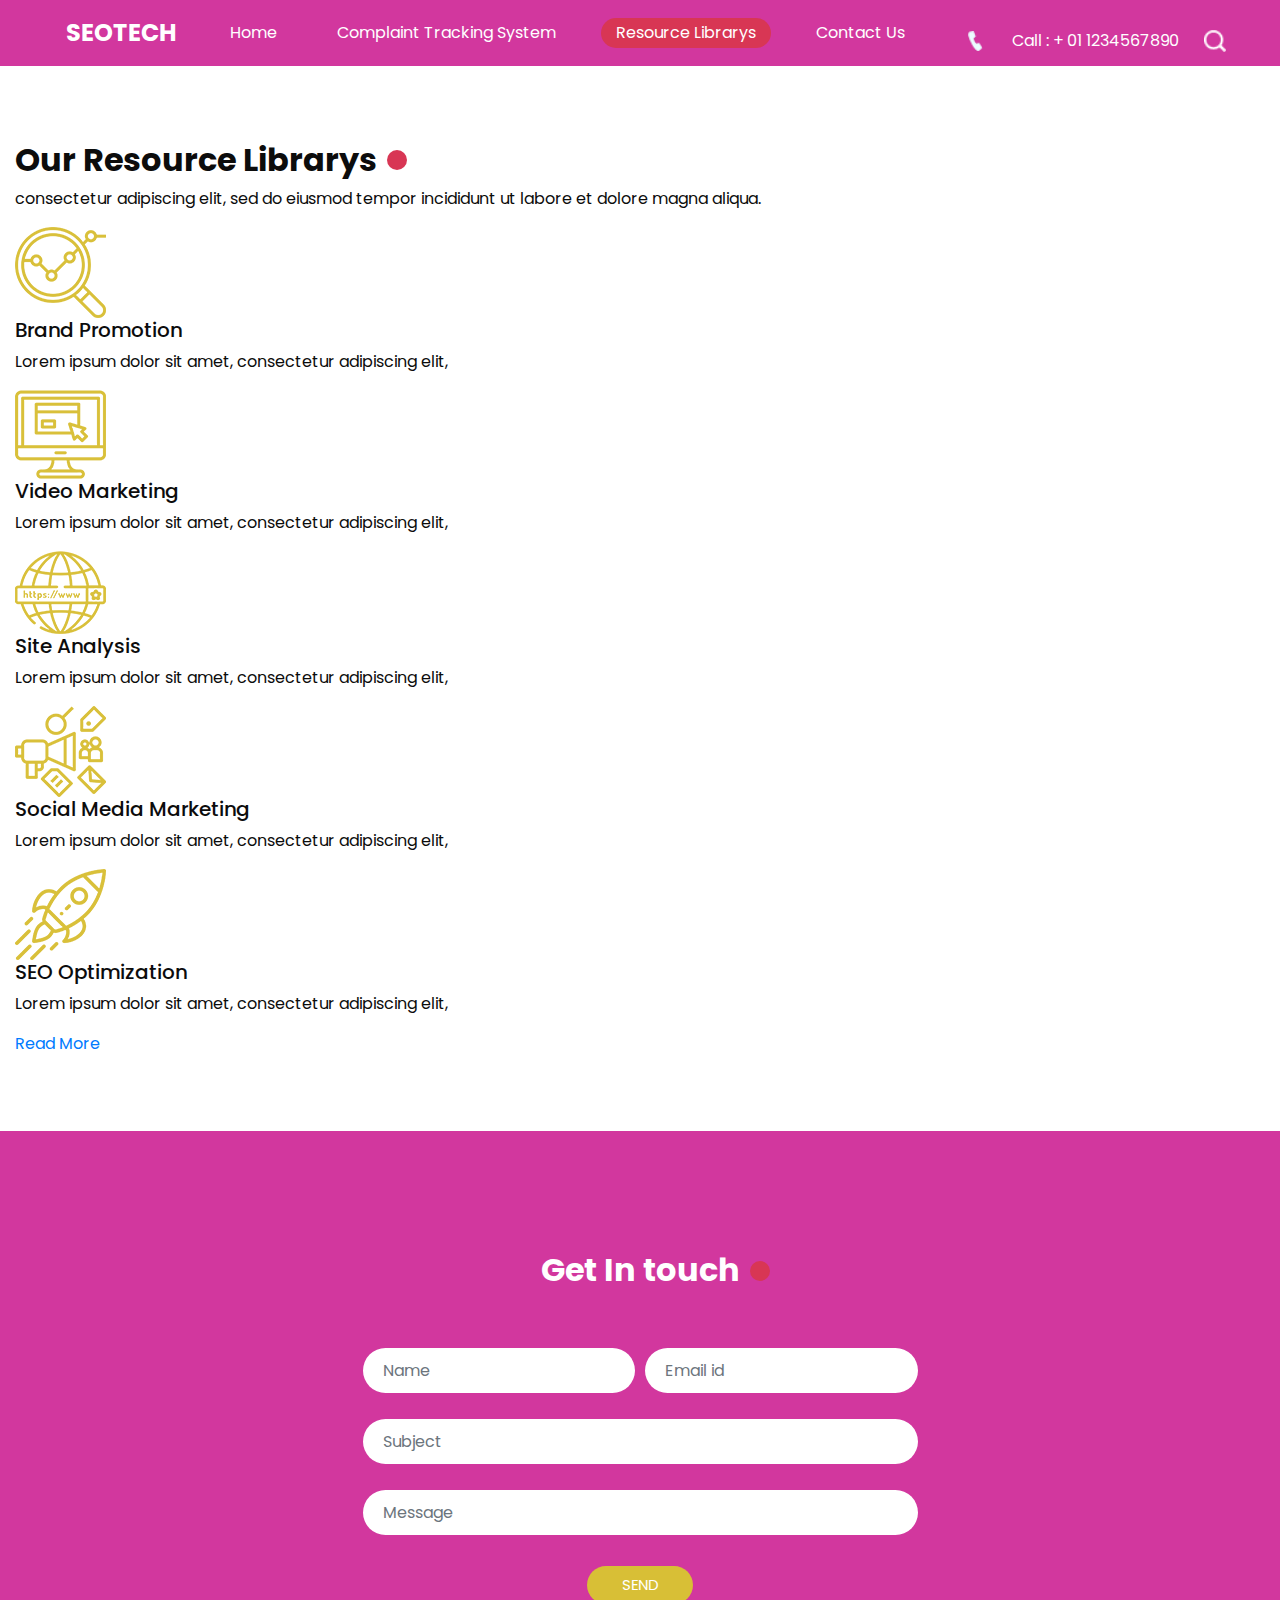
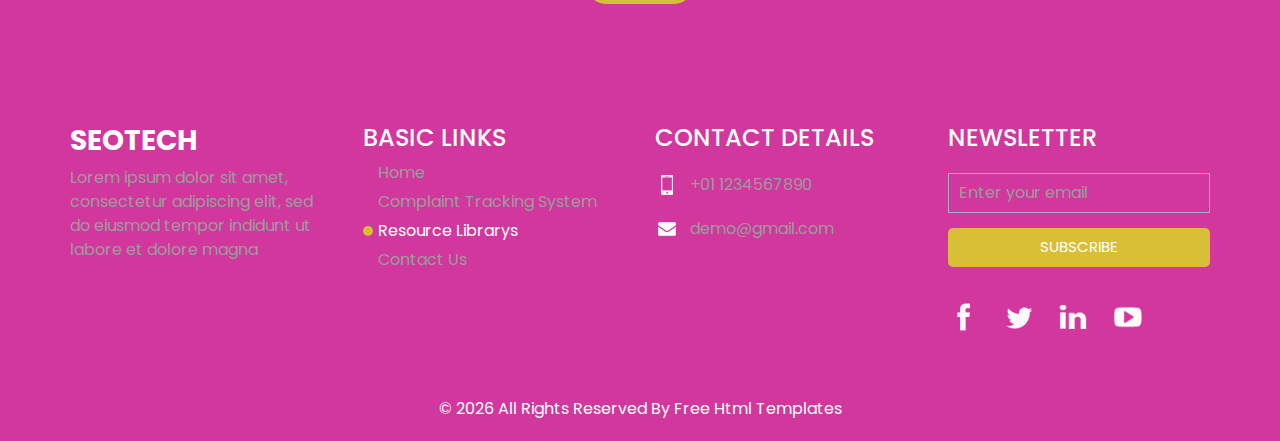
<file: sakha/service.html>
<!DOCTYPE html>
<html>

<head>
  <!-- Basic -->
  <meta charset="utf-8" />
  <meta http-equiv="X-UA-Compatible" content="IE=edge" />
  <!-- Mobile Metas -->
  <meta name="viewport" content="width=device-width, initial-scale=1, shrink-to-fit=no" />
  <!-- Site Metas -->
  <meta name="keywords" content="" />
  <meta name="description" content="" />
  <meta name="author" content="" />

  <title>Seotech</title>

  <!-- slider stylesheet -->
  <link rel="stylesheet" type="text/css" href="https://cdnjs.cloudflare.com/ajax/libs/OwlCarousel2/2.1.3/assets/owl.carousel.min.css" />

  <!-- bootstrap core css -->
  <link rel="stylesheet" type="text/css" href="css/bootstrap.css" />

  <!-- fonts style -->
  <link href="https://fonts.googleapis.com/css?family=Poppins:400,600,700&display=swap" rel="stylesheet">
  <!-- Custom styles for this template -->
  <link href="css/style.css" rel="stylesheet" />
  <!-- responsive style -->
  <link href="css/responsive.css" rel="stylesheet" />
</head>

<body class="sub_page">

  <div class="hero_area">
    <!-- header section strats -->
    <header class="header_section">
      <div class="container-fluid">
        <nav class="navbar navbar-expand-lg custom_nav-container ">
          <a class="navbar-brand" href="index.html">
            <span>
              Seotech
            </span>
          </a>
          </a>
          <button class="navbar-toggler" type="button" data-toggle="collapse" data-target="#navbarSupportedContent" aria-controls="navbarSupportedContent" aria-expanded="false" aria-label="Toggle navigation">
            <span class="s-1"> </span>
            <span class="s-2"> </span>
            <span class="s-3"> </span>
          </button>

          <div class="collapse navbar-collapse" id="navbarSupportedContent">
            <div class="d-flex mx-auto flex-column flex-lg-row align-items-center">
              <ul class="navbar-nav  ">
                <li class="nav-item ">
                  <a class="nav-link" href="index.html">Home <span class="sr-only">(current)</span></a>
                </li>
                <li class="nav-item">
                  <a class="nav-link" href="Complaint Tracking System.html"> Complaint Tracking System</a>
                </li>
                <li class="nav-item active">
                  <a class="nav-link" href="Resource Library.html"> Resource Librarys </a>
                </li>
                <li class="nav-item">
                  <a class="nav-link" href="#emergency SOS">Contact Us</a>
                </li>
              </ul>
            </div>
            <div class="quote_btn-container ">
              <a href="">
                <img src="images/call.png" alt="">
                <span>
                  Call : + 01 1234567890
                </span>
              </a>
              <form class="form-inline">
                <button class="btn  my-2 my-sm-0 nav_search-btn" type="submit"></button>
              </form>
            </div>
          </div>
        </nav>
      </div>
    </header>
    <!-- end header section -->
  </div>

  <!-- Resource Library section -->
  <section class="Resource Library_section layout_padding">
    <div class="container-fluid">
      <div class="heading_container">
        <h2>
          Our Resource Librarys
        </h2>
        <p>
          consectetur adipiscing elit, sed do eiusmod tempor incididunt ut labore et dolore magna aliqua.
        </p>
      </div>

      <div class="Resource Library_container">
        <div class="box">
          <div class="img-box">
            <img src="images/s-1.png" alt="">
          </div>
          <div class="detail-box">
            <h5>
              Brand Promotion
            </h5>
            <p>
              Lorem ipsum dolor sit amet, consectetur adipiscing elit,
            </p>
          </div>
        </div>
        <div class="box">
          <div class="img-box">
            <img src="images/s-2.png" alt="">
          </div>
          <div class="detail-box">
            <h5>
              Video Marketing

            </h5>
            <p>
              Lorem ipsum dolor sit amet, consectetur adipiscing elit,
            </p>
          </div>
        </div>
        <div class="box">
          <div class="img-box">
            <img src="images/s-3.png" alt="">
          </div>
          <div class="detail-box">
            <h5>
              Site Analysis
            </h5>
            <p>
              Lorem ipsum dolor sit amet, consectetur adipiscing elit,
            </p>
          </div>
        </div>
        <div class="box">
          <div class="img-box">
            <img src="images/s-4.png" alt="">
          </div>
          <div class="detail-box">
            <h5>
              Social Media Marketing
            </h5>
            <p>
              Lorem ipsum dolor sit amet, consectetur adipiscing elit,
            </p>
          </div>
        </div>
        <div class="box">
          <div class="img-box">
            <img src="images/s-5.png" alt="">
          </div>
          <div class="detail-box">
            <h5>
              SEO Optimization
            </h5>
            <p>
              Lorem ipsum dolor sit amet, consectetur adipiscing elit,
            </p>
          </div>
        </div>
      </div>
      <div class="btn-box">
        <a href="">
          Read More
        </a>
      </div>
    </div>
  </section>
  <!-- end Resource Library section -->

  <div class="footer_bg">

    <!-- contact section -->
    <section class="contact_section layout_padding" id="emergency SOS">
      <div class="container">
        <div class="heading_container">
          <h2>
            Get In touch
          </h2>
        </div>
      </div>
      <div class="container">
        <div class="row">
          <div class="col-lg-6 col-md-8 mx-auto">
            <form>
              <div class="form-row">
                <div class="form-group col-md-6">
                  <input type="text" class="form-control" id="inputName4" placeholder="Name ">
                </div>
                <div class="form-group col-md-6">
                  <input type="email" class="form-control" id="inputEmail4" placeholder="Email id">
                </div>

              </div>
              <div class="form-row">
                <div class="form-group col">
                  <input type="text" class="form-control" id="inputSubject4" placeholder="Subject">
                </div>
              </div>
              <div class="form-group">
                <input type="text" class="form-control" id="inputMessage" placeholder="Message">
              </div>
              <div class="d-flex justify-content-center">
                <button type="submit" class="">Send</button>
              </div>
            </form>
          </div>
        </div>
      </div>
    </section>


    <!-- end contact section -->



    <!-- info section -->
    <section class="info_section layout_padding2">
      <div class="container">
        <div class="row">
          <div class="col-md-3">
            <div class="info_logo">
              <h3>
                Seotech
              </h3>
              <p>
                Lorem ipsum dolor sit amet, consectetur adipiscing elit, sed do eiusmod tempor indidunt ut labore et
                dolore magna
              </p>
            </div>
          </div>
          <div class="col-md-3">
            <div class="info_links">
              <h4>
                BASIC LINKS
              </h4>
              <ul class="  ">
                <li class=" ">
                  <a class="" href="index.html">Home <span class="sr-only">(current)</span></a>
                </li>
                <li class="">
                  <a class="" href="Complaint Tracking System.html"> Complaint Tracking System</a>
                </li>
                <li class="active">
                  <a class="" href="Resource Library.html"> Resource Librarys </a>
                </li>
                <li class="">
                  <a class="" href="#emergency SOS">Contact Us</a>
                </li>
              </ul>
            </div>
          </div>
          <div class="col-md-3">
            <div class="info_contact">
              <h4>
                CONTACT DETAILS
              </h4>
              <a href="">
                <div class="img-box">
                  <img src="images/telephone-white.png" width="12px" alt="">
                </div>
                <p>
                  +01 1234567890
                </p>
              </a>
              <a href="">
                <div class="img-box">
                  <img src="images/envelope-white.png" width="18px" alt="">
                </div>
                <p>
                  demo@gmail.com
                </p>
              </a>
            </div>
          </div>
          <div class="col-md-3">
            <div class="info_form ">
              <h4>
                NEWSLETTER
              </h4>
              <form action="">
                <input type="email" placeholder="Enter your email">
                <button>
                  Subscribe
                </button>
              </form>
              <div class="social_box">
                <a href="">
                  <img src="images/info-fb.png" alt="">
                </a>
                <a href="">
                  <img src="images/info-twitter.png" alt="">
                </a>
                <a href="">
                  <img src="images/info-linkedin.png" alt="">
                </a>
                <a href="">
                  <img src="images/info-youtube.png" alt="">
                </a>
              </div>
            </div>
          </div>
        </div>
      </div>
    </section>

    <!-- end info_section -->


    <!-- footer section -->
    <section class="container-fluid footer_section">
      <div class="container">
        <p>
          &copy; <span id="displayYear"></span> All Rights Reserved By
          <a href="https://html.design/">Free Html Templates</a>
        </p>
      </div>
    </section>
    <!-- footer section -->

  </div>

  <script type="text/javascript" src="js/jquery-3.4.1.min.js"></script>
  <script type="text/javascript" src="js/bootstrap.js"></script>
  <script type="text/javascript" src="js/custom.js"></script>


</body>

</html>
</file>
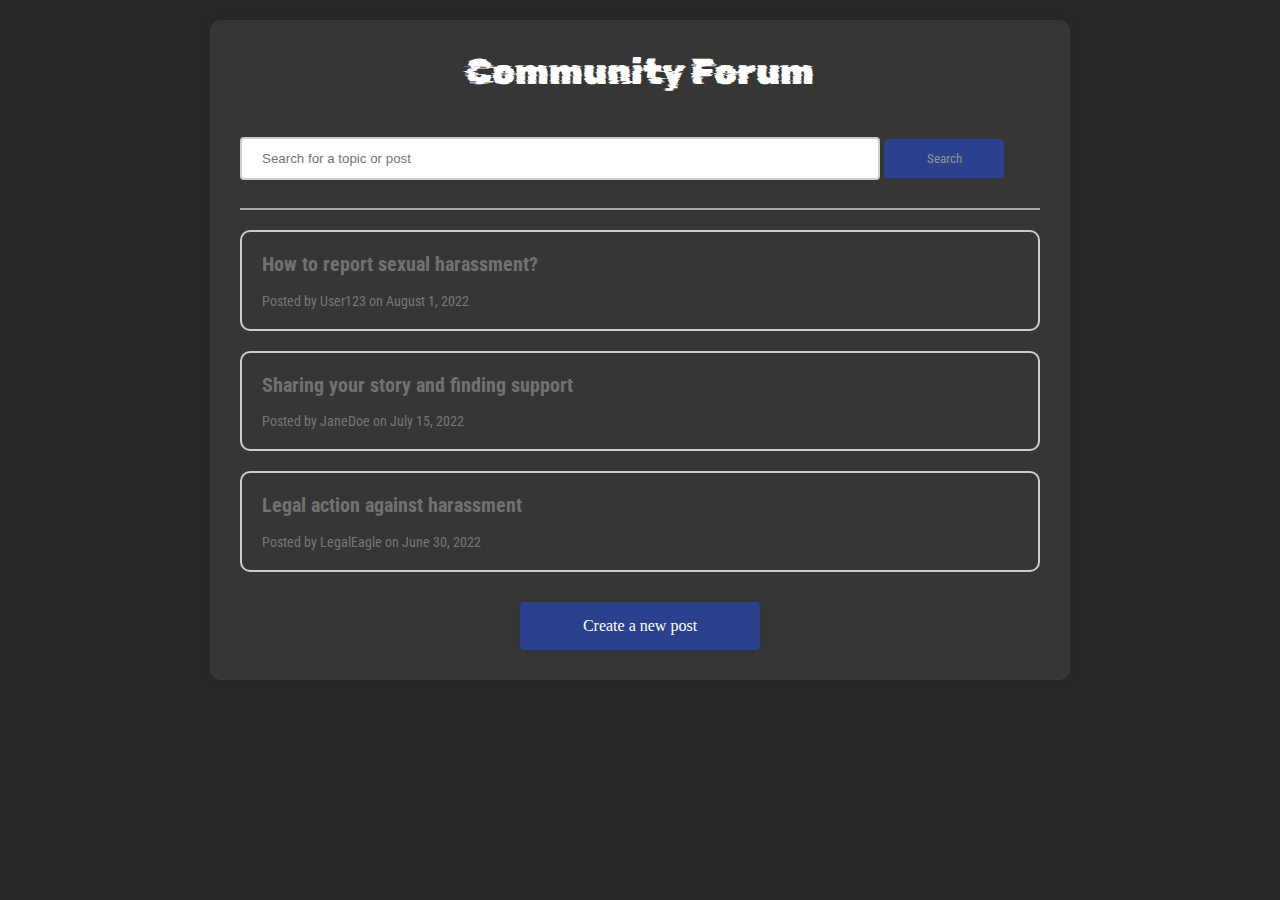
<file: sakhi/community.html>
<!DOCTYPE html>
<html lang="en">
<head>
    <meta charset="UTF-8">
    <meta http-equiv="X-UA-Compatible" content="IE=edge">
    <meta name="viewport" content="width=device-width, initial-scale=1.0">
    <title>Document</title>
    <link rel="stylesheet" href="community.css">
    <link rel="preconnect" href="https://fonts.gstatic.com" crossorigin>
    <link href="https://fonts.googleapis.com/css2?family=Rubik+Glitch&display=swap" rel="stylesheet">
    <link rel="preconnect" href="https://fonts.googleapis.com">
    <link rel="preconnect" href="https://fonts.gstatic.com" crossorigin>
    <link href="https://fonts.googleapis.com/css2?family=Roboto+Condensed&family=Rubik+Glitch&display=swap" rel="stylesheet">

    
</head>
<body style="background-color: #282828;">
    <div class="forum-container">
        <p class="forum-title" style="font-family: Rubik Glitch;">Community Forum</p>
        <div class="forum-search">
          <input type="text" placeholder="Search for a topic or post">
          <button type="submit" style="font-family: Roboto Condensed;">Search</button>
        </div>
        <div class="forum-topics">
          <div class="topic">
            <h2 class="topic-title " style="font-family: Roboto Condensed;">How to report sexual harassment?</h2>
            <p class="topic-info" style="font-family: Roboto Condensed;">Posted by User123 on August 1, 2022</p>
          </div>
          <div class="topic">
            <h2 class="topic-title" style="font-family: Roboto Condensed;">Sharing your story and finding support</h2>
            <p class="topic-info" style="font-family: Roboto Condensed;">Posted by JaneDoe on July 15, 2022</p>
          </div>
          <div class="topic">
            <h2 class="topic-title" style="font-family: Roboto Condensed;">Legal action against harassment</h2>
            <p class="topic-info" style="font-family: Roboto Condensed;">Posted by LegalEagle on June 30, 2022</p>
          </div>
        </div>
        <a href="#" class="forum-btn" >Create a new post</a>
      </div>
      
    
</body>
</html>
</file>
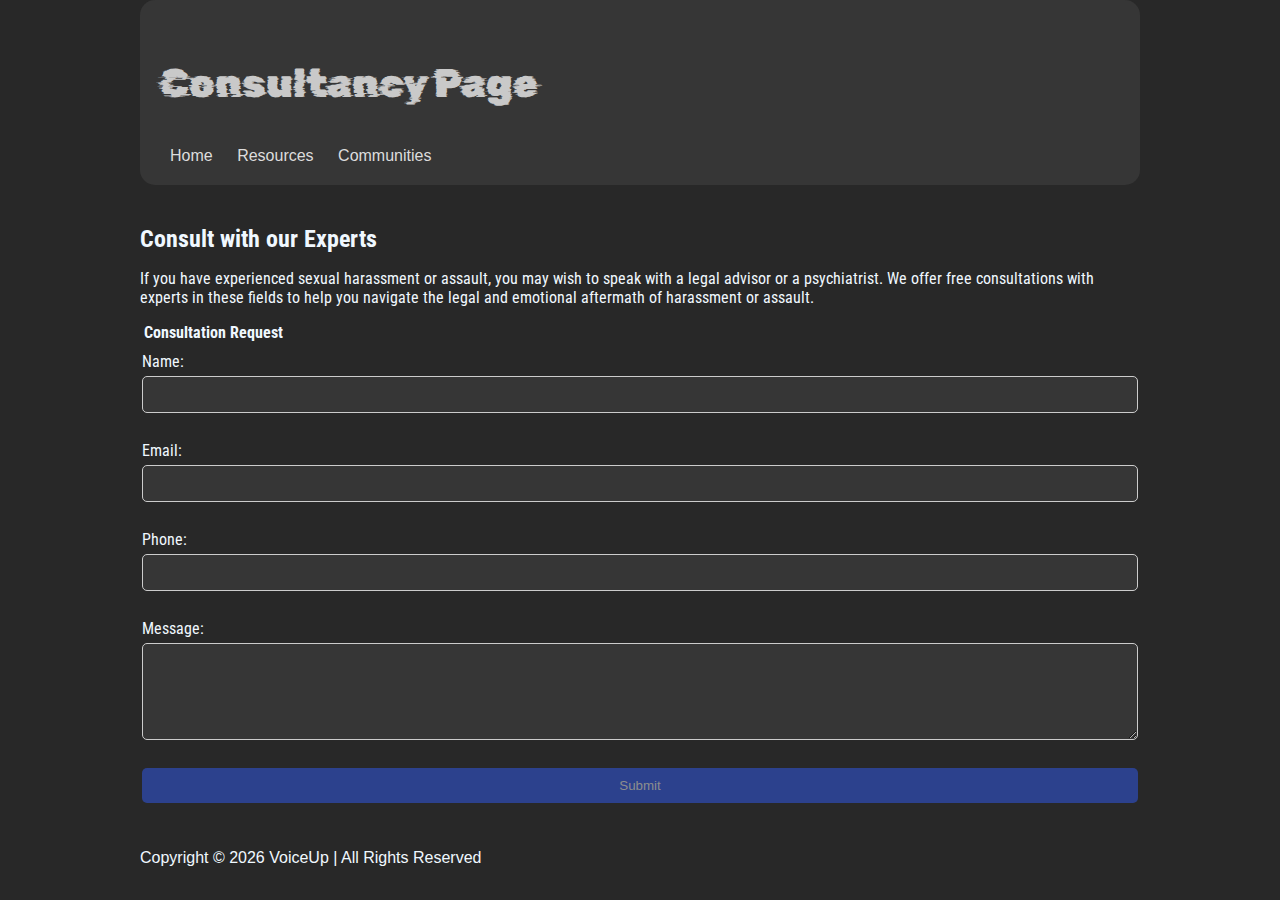
<file: sakhi/consultancy.html>
<!DOCTYPE html>
<html>
<head>
	<title>Consultancy Page</title>
	<link rel="stylesheet" href="consultancy.css">
    <script src="const.js"></script>
	<link rel="preconnect" href="https://fonts.gstatic.com" crossorigin>
    <link href="https://fonts.googleapis.com/css2?family=Rubik+Glitch&display=swap" rel="stylesheet">
    <link rel="preconnect" href="https://fonts.googleapis.com">
    <link rel="preconnect" href="https://fonts.gstatic.com" crossorigin>
    <link href="https://fonts.googleapis.com/css2?family=Roboto+Condensed&family=Rubik+Glitch&display=swap" rel="stylesheet">

    
</head>
<body style="background-color: #282828;">
	<div class="container">
		<header>
			<p  style="font-family: Rubik Glitch;font-size: 40px;">Consultancy Page</p>
			<nav>
				<ul>
					<li><a href="main.html">Home</a></li>
					<li><a href="resourse.html">Resources</a></li>
					<li><a href="community.html">Communities</a></li>
					<!-- <li><a href="contact.html">Contact Us</a></li> -->
				</ul>
			</nav>
		</header>
		
		<main>
			<h2 style="color: aliceblue;font-family:Roboto Condensed ; ">Consult with our Experts</h2>
			<p style="color: aliceblue;font-family:Roboto Condensed ;">If you have experienced sexual harassment or assault, you may wish to speak with a legal advisor or a psychiatrist. We offer free consultations with experts in these fields to help you navigate the legal and emotional aftermath of harassment or assault.</p>
			<form action="consult.php" method="post">
				<fieldset>
					<legend style="color: aliceblue; font-family:Roboto Condensed ;">Consultation Request</legend>
					<label for="name" style="color: aliceblue; font-family:Roboto Condensed ;">Name:</label>
					<input type="text" id="name" name="name" required style="background-color: #363636;">
					<br>
					<label for="email" style="color: aliceblue;font-family:Roboto Condensed ;">Email:</label>
					<input type="email" id="email" name="email" required style="background-color: #363636;">
					<br>
					<label for="phone" style="color: aliceblue;font-family:Roboto Condensed ;">Phone:</label>
					<input type="tel" id="phone" name="phone" required style="background-color: #363636;">
					<br>
					<label for="message" style="color: aliceblue;font-family:Roboto Condensed ;">Message:</label>
					<textarea id="message" name="message" rows="5" required style="background-color: #363636;"></textarea>
					<br>
					<input type="submit" value="Submit">
				</fieldset>
			</form>
		</main>
		
		<footer>
			<p style="color: aliceblue;">Copyright © 
				<script>document.write(new Date().getFullYear())</script> 
				VoiceUp | All Rights Reserved</p>
		</footer>
	</div>
</body>
</html>
</file>
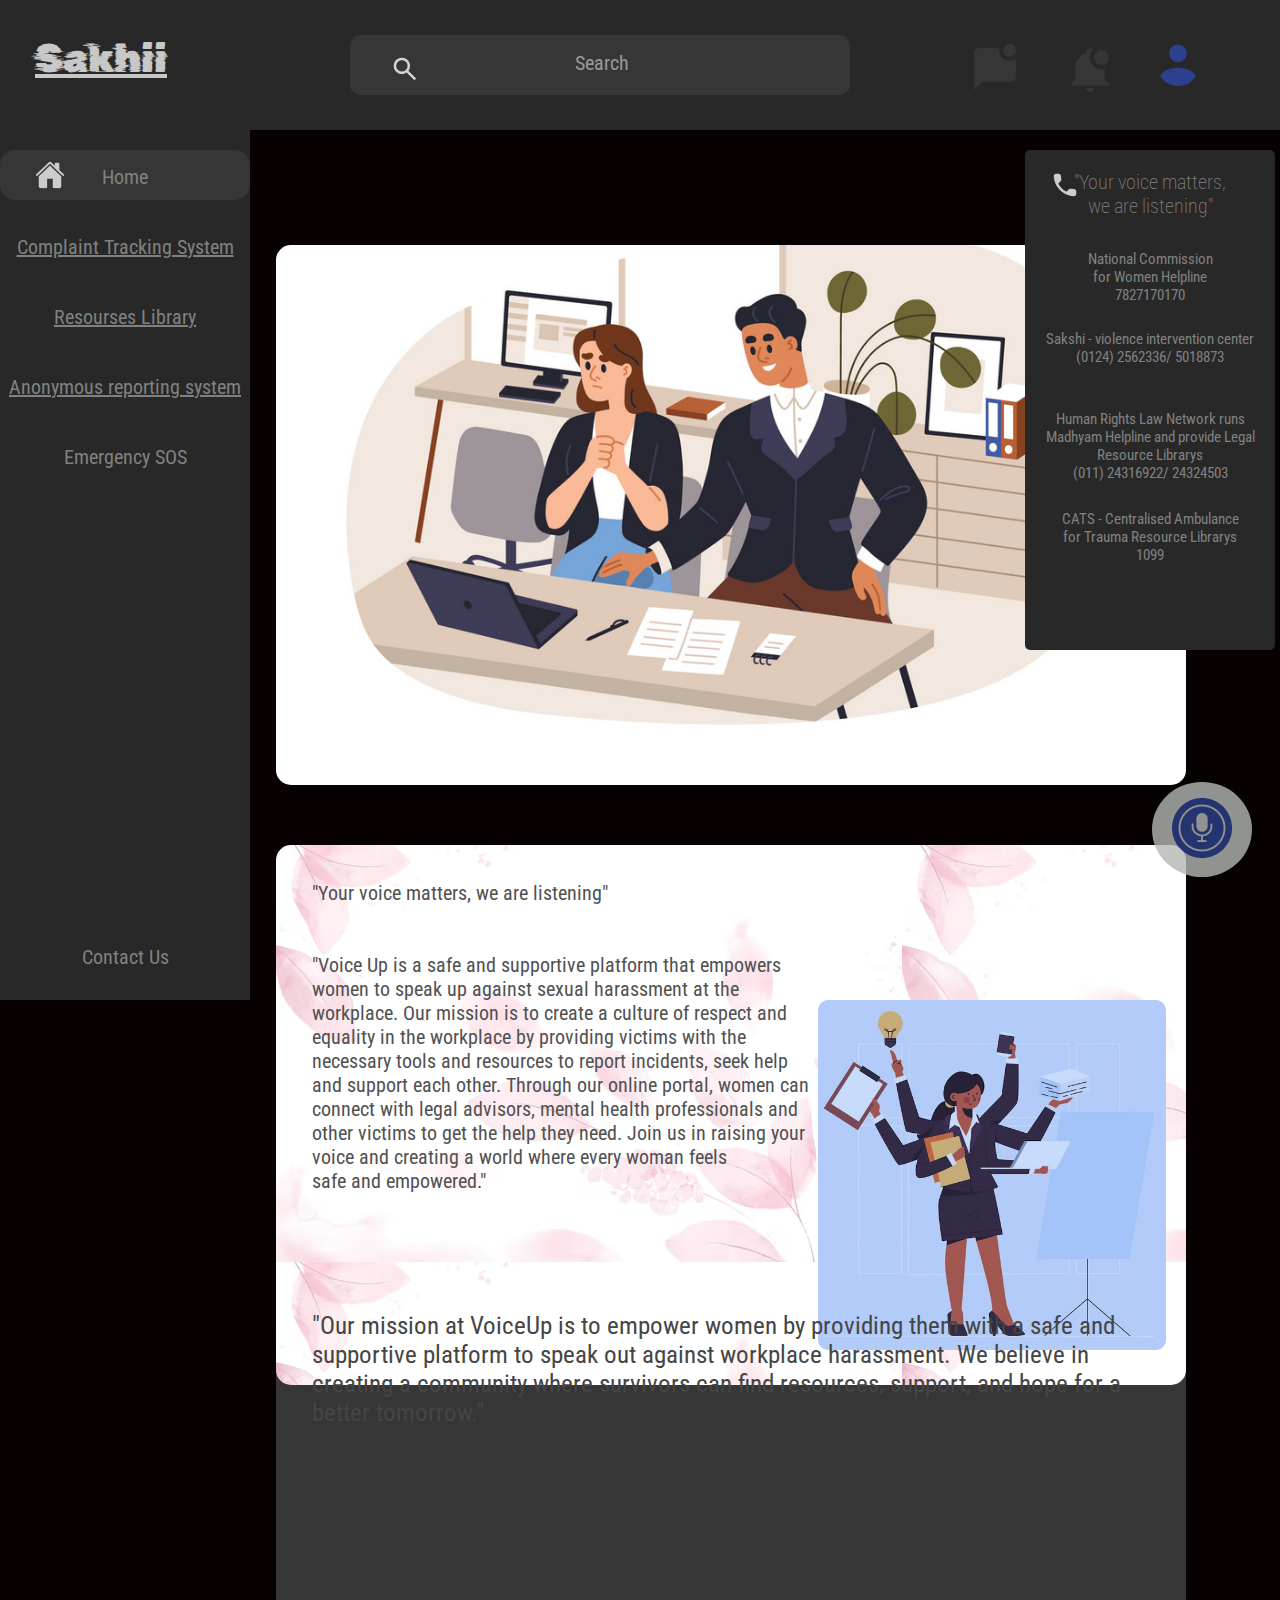
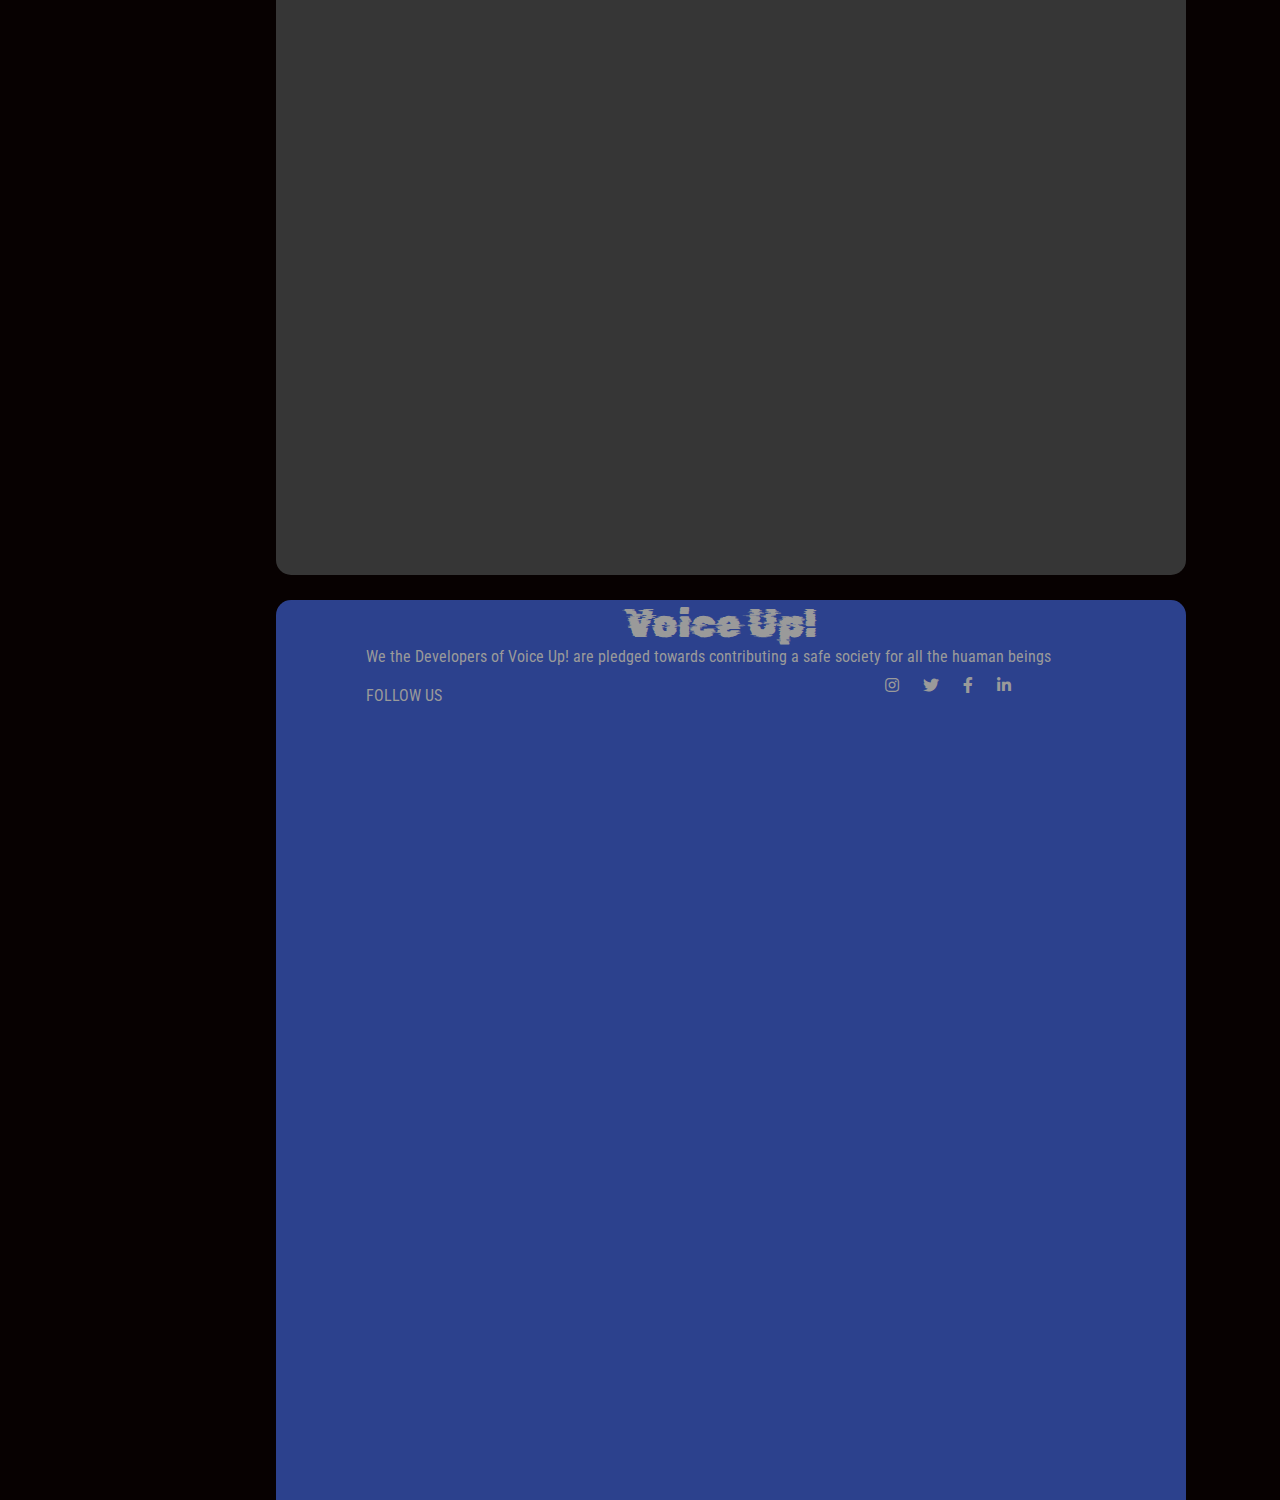
<file: sakhi/main.html>
<!DOCTYPE html>
<html lang="en">
<head>
    <meta charset="UTF-8">
    <meta http-equiv="X-UA-Compatible" content="IE=edge">
    <meta name="viewport" content="width=device-width, initial-scale=1.0">
    <title>Portal</title>
    <link rel="stylesheet" href="main.css">
    <link rel="preconnect" href="https://fonts.googleapis.com">
    <link rel="stylesheet" type="text/css" href="https://cdnjs.cloudflare.com/ajax/libs/font-awesome/5.15.1/css/all.min.css">

<link rel="preconnect" href="https://fonts.gstatic.com" crossorigin>
<link href="https://fonts.googleapis.com/css2?family=Rubik+Glitch&display=swap" rel="stylesheet">
<link rel="preconnect" href="https://fonts.googleapis.com">
<link rel="preconnect" href="https://fonts.gstatic.com" crossorigin>
<link href="https://fonts.googleapis.com/css2?family=Roboto+Condensed&family=Rubik+Glitch&display=swap" rel="stylesheet">

    <script src="script.js"></script>
</head>
<body style="background-color: #070101;">
    
    <div class="header">
        <div>
            <p style="font-family:Rubik Glitch ;color: #D1D1D1;font-size: 40px;margin-left: 35px;margin-top: 35px;position: absolute;"><a href="login.html" style="color: #c8c8c8;">Sakhii</a></p>
        </div>
        <div style="position: absolute;left: 350px;width: 500px;height: 60px;margin-top: 35px;background-color: #363636;border-radius: 10px;">
            <div style="position: absolute;left: 30px;top: 9px;">
                <img src="Frame 6.png" alt="">
            </div>
            <div style="position: absolute;margin-top: 35px;left: 45%;bottom: 20px;">
                <p style="color: #9A9A9A;font-family: Roboto Condensed;font-size: 20px;">Search</p>
            </div>
        </div>
        <!-- <div style="position: absolute;left: 900px;width: 250px;height: 60px;margin-top: 35px;background-color: #2C418D;border-radius: 10px;">
            
            <div style="position: absolute;margin-top: 35px;left :30px;bottom: 20px;">
                <p style="color: #9A9A9A;font-family: Roboto Condensed;font-size: 20px;">Register your complain</p>
            </div>
        </div> -->
        <div style="position: absolute;right: 350px;width: auto;height: 60px;margin-top: 25px;;">
            <div style="position: absolute;left: 30px;top: 9px;">
                <img src="Frame 3.png" alt="">
            </div>
            <div style="position: absolute;left: 125px;top: 9px;">
                <img src="Frame 4.png" alt="">
            </div>
            <div style="position: absolute;left: 230px;top: 19px;"><a href="dashboard.html">
                <img src="Subtract.png" alt="">
            </a>
            </div>
            
        </div>
    </div>
    <div class="main">
        <div class="left">
            <div style="width:100%;background-color: #363636;height: 50px;margin-top: 50px;border-radius: 15px;">
                <div style="position: absolute;left: 10%;">
                    <img src="Frame 1.png" alt="">
                </div>
                <p style="display: block;font-size: 20px;text-align: center;padding-top: 15px; font-family: Roboto Condensed;color: #818181;">
                    Home
                </p>
            </div>
            <div style="width:100%;height: 50px;margin-top: 20px;border-radius: 15px;">
                
                <p style="display: block;font-size: 20px;text-align: center;padding-top: 15px; font-family: Roboto Condensed;color: #818181;"><a href="community.html" style="color: #818181;">
                    Complaint Tracking System
                </a>
                </p>
            </div>
            <div style="width:100%;height: 50px;margin-top: 20px;border-radius: 15px;">
                
                <p style="display: block;font-size: 20px;text-align: center;padding-top: 15px; font-family: Roboto Condensed;color: #818181;"><a href="resourse.html" style="color: #818181;">
                    Resourses Library
                </a>
                </p>
            </div>
            <div style="width:100%;height: 50px;margin-top: 20px;border-radius: 15px;">
                
                <p style="display: block;font-size: 20px;text-align: center;padding-top: 15px; font-family: Roboto Condensed;color: #818181;"><a href="consultancy.html" style="color: #818181;">
                    Anonymous reporting system
                </a>
                </p>
            </div>
            <div style="width:100%;height: 50px;margin-top: 20px;border-radius: 15px;">
                
                <p style="display: block;font-size: 20px;text-align: center;padding-top: 15px; font-family: Roboto Condensed;color: #818181;">
                    Emergency SOS
                </p>
            </div>
            <div style="width:100%;height: 50px;margin-top: 20px;border-radius: 15px;position: absolute;bottom: 20px;">
                
                <p style="display: block;font-size: 20px;text-align: center;padding-top: 15px; font-family: Roboto Condensed;color: #818181;">
                    Contact Us
                </p>
            </div>

        </div>
        <div class="middle">
            <div class="top">
                <div style="position: absolute;width: auto;height: auto;right: 30px;top: 345px;">
                    <img src="Exclude.png" alt="">
                    
                </div>
            </div>
            <div class="up" style="background: url(bg_info.png);">
                <button class="open-button" onclick="openForm()"><img src="Exclude.png"></button>

                <div class="chat-popup" id="myForm" >
                    <div class="chat-container">
                    <iframe src="https://console.dialogflow.com/api-client/demo/embedded/312c0c49-d689-4097-8b49-e229d7b8d0a8" frameborder="0" scrolling="no"></iframe>
                    <button type="button" class="btn cancel" onclick="closeForm()">Close</button>
                  </div>
                </div>
                                
                
                
                    <p style="padding: 4%;font-family:Roboto Condensed ;color: #515151;font-size: 20px;width: 500px;">  "Your voice matters, we are listening"<br>  <br>   <br>"Voice Up is a safe and supportive platform that empowers women to speak up against sexual harassment at the workplace. Our mission is to create a culture of respect and equality in the workplace by providing victims with the necessary tools and resources to report incidents, seek help and support each other. Through our online portal, women can connect with legal advisors, mental health professionals and other victims to get the help they need. Join us in raising your voice and creating a world where every woman feels safe and empowered."</p>
                    <img src="wn.jpg" alt="" style="position: absolute;right: 20px;bottom: 35px;height: 350px;border-radius: 10px;">
            </div>
            <div class="down">
                <div style="position: absolute;width: auto;height: auto;">
                <p style="font-family: Roboto Condensed ;padding: 4% 4%;font-size: 25px;color: #454545;">"Our mission at VoiceUp is to empower women by providing them with a safe and supportive platform to speak out against workplace harassment. We believe in creating a community where survivors can find resources, support, and hope for a better tomorrow."</p>
                    
                </div>
            </div>
            <div class="bottom">
                <div style="position: absolute;width: auto;height: auto;">
                    
                        <div class="foot">
                            <p1 style="font-family: Rubik Glitch; size: 40px; color: #9A9A9A;"> Voice Up!</p1>
                            <p style="font-family: Roboto Condensed;color: #9A9A9A;size: 40px;margin-left: 90px;"> We the Developers of Voice Up!   are pledged towards contributing a safe society for all the huaman beings</p>
                                <p style="font-family:Roboto Condensed ;color: #9A9A9A; margin-left: 90px;margin-top: 20px;size: 30px;">FOLLOW US</p>
                            </div>       
                            <div class=Social-links style="position: absolute;right: 20px;bottom: 10px;">
                                <a href="https://www.instagram.com/accounts/login/" style="color: #9A9A9A;margin-right: 20px;"><i class="fab fa-instagram"></i></a>
                                <a href="https://twitter.com/"><i class="fab fa-twitter" style="color: #9A9A9A;margin-right: 20px;"></i></a>
                                <a href="https://www.facebook.com/login/" style="color: #9A9A9A;margin-right: 20px;"><i class="fab fa-facebook-f"></i></a>
                                <a href="https://www.linkedin.com/login" style="color: #9A9A9A;margin-right: 20px;"><i class="fab fa-linkedin-in"></i></a>
                            </div>
                        </div>
                    
                    
                </div>
            </div>
        </div>
        <div class="right">
            <div style="width:100%;height: 50px;margin-top: 20px;border-radius: 15px;">
                <div style="position: absolute;left: 10%;">
                    <img src="ic_round-local-phone.png" alt="">
                </div>
                <p style="display: block;font-size: 20px;text-align: center;font-family: Roboto Condensed;color: #818181;font-weight: 200;">
                    "Your voice matters,<br> we are listening"

                </p>
            </div>
            <div style="width:100%;height: 50px;margin-top: 30px;border-radius: 15px;">
                
                <p style="display: block;font-size: 15px;text-align: center;font-family: Roboto Condensed;color: #818181;">
                    National Commission <br>
                    for Women Helpline<br> 7827170170

                </p>
            </div>
            <div style="width:100%;height: 50px;margin-top: 30px;border-radius: 15px;">
                
                <p style="display: block;font-size: 15px;text-align: center;font-family: Roboto Condensed;color: #818181;">
                    Sakshi - violence intervention center<br>
(0124) 2562336/ 5018873

                </p>
            </div>
            <div style="width:100%;height: 50px;margin-top: 30px;border-radius: 15px;">
                
                <p style="display: block;font-size: 15px;text-align: center;font-family: Roboto Condensed;color: #818181;">
                    Human Rights Law Network runs <br>Madhyam Helpline and provide Legal Resource Librarys<br>
(011) 24316922/ 24324503<br>


                </p>
            </div>
            <div style="width:100%;height: 50px;margin-top: 50px;border-radius: 15px;">
                
                <p style="display: block;font-size: 15px;text-align: center;font-family: Roboto Condensed;color: #818181;">
                    CATS - Centralised Ambulance<br> for Trauma Resource Librarys<br>
                    1099


                </p>
            </div>
        </div>
    </div>
    
    </div>
</body>
</html>
</file>
<file: sakha/css/style.css>
body {
  font-family: "Poppins", sans-serif;
  color: #0c0c0c;
  background-color: #ffffff;
}

.layout_padding {
  padding: 75px 0;
}

.layout_padding2 {
  padding: 45px 0;
}

.layout_padding2-top {
  padding-top: 45px;
}

.layout_padding2-bottom {
  padding-bottom: 45px;
}

.layout_padding-top {
  padding-top: 75px;
}

.layout_padding-bottom {
  padding-bottom: 75px;
}

.heading_container {
  display: -webkit-box;
  display: -ms-flexbox;
  display: flex;
  -webkit-box-orient: vertical;
  -webkit-box-direction: normal;
  -ms-flex-direction: column;
  flex-direction: column;
  -webkit-box-align: start;
  -ms-flex-align: start;
  align-items: flex-start;
}

.heading_container h2 {
  position: relative;
  font-weight: bold;
}

.heading_container h2::before {
  content: "";
  position: absolute;
  width: 20px;
  height: 20px;
  background-color: #d83654;
  top: 50%;
  right: -30px;
  border-radius: 100%;
  -webkit-transform: translateY(-50%);
  transform: translateY(-50%);
}

/*header section*/
.hero_area {
  height: 98vh;
  position: relative;
  background-image: url(../images/Purple\ and\ Peach\ Rainbow\ Waves\ Desktop\ Wallpaper.jpg);
  background-size: cover;
  background-position: bottom;
}

.sub_page .hero_area {
  height: auto;
  background: none;
  background-color: #d2379e;
}

.sub_page .footer_bg {
  background: none;
  background-color: #d2379e;
  padding-top: 45px;
}

.header_section .container-fluid {
  padding-right: 25px;
  padding-left: 25px;
}

.header_section .nav_container {
  margin: 0 auto;
}

.custom_nav-container .navbar-nav .nav-item .nav-link {
  padding: 3px 15px;
  margin: 10px 15px;
  color: #ffffff;
  text-align: center;
  border-radius: 20px;
}

.custom_nav-container .navbar-nav .nav-item.active .nav-link,
.custom_nav-container .navbar-nav .nav-item:hover .nav-link {
  background-color: #d83654;
}

a,
a:hover,
a:focus {
  text-decoration: none;
}

a:hover,
a:focus {
  color: initial;
}

.btn,
.btn:focus {
  outline: none !important;
  -webkit-box-shadow: none;
  box-shadow: none;
}

.custom_nav-container .nav_search-btn {
  background-image: url(../images/search-icon.png);
  background-size: 22px;
  background-repeat: no-repeat;
  background-position-y: 7px;
  width: 35px;
  height: 35px;
  padding: 0;
  border: none;
}

.navbar-brand {
  margin-left: 25px;
}

.navbar-brand span {
  font-size: 24px;
  font-weight: 700;
  color: #ffffff;
  text-transform: uppercase;
}

.custom_nav-container {
  z-index: 99999;
}

.navbar-expand-lg .navbar-collapse {
  -webkit-box-align: end;
  -ms-flex-align: end;
  align-items: flex-end;
}

.custom_nav-container .navbar-toggler {
  outline: none;
}

.custom_nav-container .navbar-toggler {
  padding: 0;
  width: 37px;
  height: 42px;
}

.custom_nav-container .navbar-toggler span {
  display: block;
  width: 35px;
  height: 4px;
  background-color: #ffffff;
  margin: 7px 0;
  -webkit-transition: all 0.3s;
  transition: all 0.3s;
}

.custom_nav-container .navbar-toggler[aria-expanded="true"] .s-1 {
  -webkit-transform: rotate(45deg);
  transform: rotate(45deg);
  margin: 0;
  margin-bottom: -4px;
}

.custom_nav-container .navbar-toggler[aria-expanded="true"] .s-2 {
  display: none;
}

.custom_nav-container .navbar-toggler[aria-expanded="true"] .s-3 {
  -webkit-transform: rotate(-45deg);
  transform: rotate(-45deg);
  margin: 0;
  margin-top: -4px;
}

.custom_nav-container .navbar-toggler[aria-expanded="false"] .s-1,
.custom_nav-container .navbar-toggler[aria-expanded="false"] .s-2,
.custom_nav-container .navbar-toggler[aria-expanded="false"] .s-3 {
  -webkit-transform: none;
  transform: none;
}

.quote_btn-container {
  display: -webkit-box;
  display: -ms-flexbox;
  display: flex;
  -webkit-box-align: center;
  -ms-flex-align: center;
  align-items: center;
}

.quote_btn-container a {
  color: #ffffff;
  margin-right: 25px;
}

.quote_btn-container a img {
  width: 15px;
  margin: 0 25px;
}

/*end header section*/
/* slider section */
.slider_section {
  height: calc(100% - 80px);
  display: -webkit-box;
  display: -ms-flexbox;
  display: flex;
  -webkit-box-align: center;
  -ms-flex-align: center;
  align-items: center;
  position: relative;
  z-index: 2;
  color: #3b3a3a;
}

.slider_section .row {
  -webkit-box-align: center;
  -ms-flex-align: center;
  align-items: center;
}

.slider_section div#carouselExampleIndicators {
  width: 100%;
  position: unset;
}

.slider_section .detail_box {
  color: #141414;
}

.slider_section .detail_box h1 {
  font-size: 4rem;
  font-weight: bold;
  margin-bottom: 30px;
}

.slider_section .detail_box .btn-box {
  margin: 30px -5px 0 -5px;
}

.slider_section .detail_box .btn-box a {
  width: 145px;
  text-align: center;
  margin: 5px;
}

.slider_section .detail_box .btn-box a.btn-1 {
  display: inline-block;
  padding: 8px 0;
  background-color: #d8bf36;
  color: #ffffff;
  border-radius: 30px;
}

.slider_section .detail_box .btn-box a.btn-1:hover {
  background-color: #e0cd61;
}

.slider_section .detail_box .btn-box a.btn-2 {
  display: inline-block;
  padding: 8px 0;
  background-color: #ffffff;
  color: #000000;
  border-radius: 30px;
}

.slider_section .detail_box .btn-box a.btn-2:hover {
  background-color: white;
}

.slider_section .img-box img {
  width: 100%;
}

.slider_section .slider_number-container {
  position: absolute;
  top: 8%;
  left: 10%;
  display: -webkit-box;
  display: -ms-flexbox;
  display: flex;
}

.slider_section .carousel_btn-container {
  width: 95px;
  position: absolute;
  bottom: 9%;
  display: -webkit-box;
  display: -ms-flexbox;
  display: flex;
  -webkit-box-pack: justify;
  -ms-flex-pack: justify;
  justify-content: space-between;
  right: 50%;
  z-index: 999;
  -webkit-transform: translateX(50%);
  transform: translateX(50%);
}

.slider_section .carousel_btn-container .carousel-control-prev,
.slider_section .carousel_btn-container .carousel-control-next {
  position: relative;
  width: 45px;
  height: 45px;
  border: none;
  border-radius: 100%;
  opacity: 1;
  background-repeat: no-repeat;
  background-size: 8px;
  background-position: center;
  background-color: #d8bf36;
}

.slider_section .carousel_btn-container .carousel-control-prev:hover,
.slider_section .carousel_btn-container .carousel-control-next:hover {
  background-color: #d2379e;
}

.slider_section .carousel_btn-container .carousel-control-prev {
  background-image: url(../images/left-angle.png);
}

.slider_section .carousel_btn-container .carousel-control-next {
  background-image: url(../images/right-angle.png);
  -webkit-transform: translateY(-10px);
  transform: translateY(-10px);
}

.Complaint Tracking System_section .row {
  -webkit-box-align: center;
  -ms-flex-align: center;
  align-items: center;
}

.Complaint Tracking System_section .img-box img {
  max-width: 100%;
}

.Complaint Tracking System_section .detail-box p {
  margin-top: 25px;
}

.Complaint Tracking System_section .detail-box a {
  display: inline-block;
  padding: 10px 35px;
  background-color: #d8bf36;
  color: #ffffff;
  border-radius: 30px;
  margin: 25px 0 45px 0;
}

.Complaint Tracking System_section .detail-box a:hover {
  background-color: #e0cd61;
}

.Resource Library_section {
  background-color: #d2379e;
  color: #ffffff;
  text-align: center;
}

.Resource Library_section .heading_container {
  -webkit-box-align: center;
  -ms-flex-align: center;
  align-items: center;
}

.Resource Library_section .Resource Library_container {
  display: -webkit-box;
  display: -ms-flexbox;
  display: flex;
  -webkit-box-pack: center;
  -ms-flex-pack: center;
  justify-content: center;
  padding: 35px 60px;
  -ms-flex-wrap: wrap;
  flex-wrap: wrap;
}

.Resource Library_section .Resource Library_container .box {
  margin: 25px 10px;
  min-width: 200px;
  width: 250px;
}

.Resource Library_section .Resource Library_container .box .img-box {
  display: -webkit-box;
  display: -ms-flexbox;
  display: flex;
  -webkit-box-pack: center;
  -ms-flex-pack: center;
  justify-content: center;
  -webkit-box-align: center;
  -ms-flex-align: center;
  align-items: center;
  height: 200px;
  background-color: #ffffff;
  border-radius: 15px;
}

.Resource Library_section .Resource Library_container .box .img-box img {
  width: 75px;
}

.Resource Library_section .Resource Library_container .box .detail-box {
  margin-top: 15px;
}

.Resource Library_section .Resource Library_container .box .detail-box h5 {
  font-weight: bold;
  position: relative;
}

.Resource Library_section .btn-box {
  display: -webkit-box;
  display: -ms-flexbox;
  display: flex;
  -webkit-box-pack: center;
  -ms-flex-pack: center;
  justify-content: center;
}

.Resource Library_section .btn-box a {
  display: inline-block;
  padding: 10px 35px;
  background-color: #d8bf36;
  color: #ffffff;
  border-radius: 30px;
}

.Resource Library_section .btn-box a:hover {
  background-color: #e0cd61;
}

.work_section .heading_container {
  margin-bottom: 45px;
}

.work_section .row {
  -webkit-box-align: center;
  -ms-flex-align: center;
  align-items: center;
}

.work_section .detail_container .box {
  margin-bottom: 20px;
  padding: 20px;
  -webkit-box-shadow: 0 0 25px 0 rgba(0, 0, 0, 0.15);
  box-shadow: 0 0 25px 0 rgba(0, 0, 0, 0.15);
}

.work_section .detail_container .box .top-box {
  display: -webkit-box;
  display: -ms-flexbox;
  display: flex;
  -webkit-box-align: center;
  -ms-flex-align: center;
  align-items: center;
}

.work_section .detail_container .box .top-box .icon-box {
  width: 50px;
  margin-right: 15px;
}

.work_section .detail_container .box .top-box .icon-box img {
  width: 100%;
}

.work_section .detail_container .box .top-box h5 {
  font-weight: 600;
  margin: 0;
}

.work_section .detail_container .box .bottom-box {
  margin-top: 10px;
}

.work_section .img-box img {
  max-width: 100%;
}

.work_section .btn-box {
  display: -webkit-box;
  display: -ms-flexbox;
  display: flex;
}

.work_section .btn-box a {
  display: inline-block;
  padding: 10px 25px;
  background-color: #d8bf36;
  color: #ffffff;
  border-radius: 30px;
}

.work_section .btn-box a:hover {
  background-color: #e0cd61;
}

.team_section {
  text-align: center;
}

.team_section .heading_container {
  -webkit-box-align: center;
  -ms-flex-align: center;
  align-items: center;
}

.team_section .team_container {
  display: -webkit-box;
  display: -ms-flexbox;
  display: flex;
  -webkit-box-pack: center;
  -ms-flex-pack: center;
  justify-content: center;
  padding: 25px 65px;
  -ms-flex-wrap: wrap;
  flex-wrap: wrap;
}

.team_section .team_container .box {
  margin: 35px 45px;
  min-width: 200px;
  width: 250px;
}

.team_section .team_container .box .img-box {
  display: -webkit-box;
  display: -ms-flexbox;
  display: flex;
  -webkit-box-pack: center;
  -ms-flex-pack: center;
  justify-content: center;
  -webkit-box-align: center;
  -ms-flex-align: center;
  align-items: center;
  border-radius: 15px;
  position: relative;
}

.team_section .team_container .box .img-box img {
  width: 100%;
}

.team_section .team_container .box .img-box::before {
  content: "";
  position: absolute;
  z-index: -1;
  top: 0;
  left: 50%;
  width: 120%;
  height: 75%;
  border-radius: 25px;
  -webkit-transform: translateX(-52.5%) rotate(-15deg);
  transform: translateX(-52.5%) rotate(-15deg);
  background-color: #d2379e;
}

.team_section .team_container .box .detail-box {
  margin-top: 15px;
}

.team_section .team_container .box .detail-box h5 {
  font-weight: bold;
  position: relative;
}

.team_section .team_container .box.b-2 {
  margin-top: 130px;
}

.team_section .team_container .box.b-3 {
  margin-top: 230px;
}

.team_section .btn-box {
  display: -webkit-box;
  display: -ms-flexbox;
  display: flex;
  -webkit-box-pack: center;
  -ms-flex-pack: center;
  justify-content: center;
}

.team_section .btn-box a {
  display: inline-block;
  padding: 10px 35px;
  background-color: #d8bf36;
  color: #ffffff;
  border-radius: 30px;
}

.team_section .btn-box a:hover {
  background-color: #e0cd61;
}

.client_section .box {
  display: -webkit-box;
  display: -ms-flexbox;
  display: flex;
  -webkit-box-orient: vertical;
  -webkit-box-direction: normal;
  -ms-flex-direction: column;
  flex-direction: column;
  margin-top: 45px;
}

.client_section .box .img-box img {
  max-width: 100%;
}

.client_section .box .detail-box {
  margin-top: 20px;
}

.client_section .box .detail-box h6 {
  font-size: 18px;
  font-weight: bold;
}

.client_section .carousel_btn-container {
  width: 100px;
  position: absolute;
  bottom: -50px;
  display: -webkit-box;
  display: -ms-flexbox;
  display: flex;
  -webkit-box-pack: justify;
  -ms-flex-pack: justify;
  justify-content: space-between;
  right: 15%;
  z-index: 999;
}

.client_section .carousel_btn-container .carousel-control-prev,
.client_section .carousel_btn-container .carousel-control-next {
  position: relative;
  width: 45px;
  height: 45px;
  border: none;
  border-radius: 100%;
  opacity: 1;
  background-repeat: no-repeat;
  background-size: 20px;
  background-position: center;
  background-color: #d8bf36;
}

.client_section .carousel_btn-container .carousel-control-prev:hover,
.client_section .carousel_btn-container .carousel-control-next:hover {
  background-color: #d2379e;
}

.client_section .carousel_btn-container .carousel-control-prev {
  background-image: url(../images/prev-white.png);
}

.client_section .carousel_btn-container .carousel-control-next {
  background-image: url(../images/next-white.png);
}

.footer_bg {
  background-image: url(../images/footer-bg.png);
  background-size: cover;
  background-position: right top;
  padding-top: 250px;
}

.contact_section {
  color: #ffffff;
}

.contact_section .heading_container {
  -webkit-box-align: center;
  -ms-flex-align: center;
  align-items: center;
  margin-bottom: 45px;
}

.contact_section form .form-control {
  border: none;
  background-color: #ffffff;
  outline: none;
  -webkit-box-shadow: none;
  box-shadow: none;
  border-radius: 30px;
  padding-left: 20px;
  height: 45px;
  margin: 5px 0;
}

.contact_section button {
  display: inline-block;
  padding: 8px 35px;
  background-color: #d8bf36;
  color: #ffffff;
  border-radius: 30px;
  text-transform: uppercase;
  border: none;
  -webkit-box-shadow: none;
  box-shadow: none;
  outline: none;
  margin-top: 15px;
  font-size: 15px;
}

.contact_section button:hover {
  background-color: #e0cd61;
}

.info_section {
  color: #ffffff;
}

.info_section p {
  color: #9c9c9c;
}

.info_section .info_logo h3 {
  text-transform: uppercase;
  font-weight: bold;
}

.info_section h5 {
  margin-bottom: 25px;
  font-size: 24px;
}

.info_section .info_contact .img-box {
  width: 35px;
  display: -webkit-box;
  display: -ms-flexbox;
  display: flex;
  -webkit-box-pack: center;
  -ms-flex-pack: center;
  justify-content: center;
}

.info_section .info_contact p {
  margin: 0;
}

.info_section .info_contact a {
  display: -webkit-box;
  display: -ms-flexbox;
  display: flex;
  -webkit-box-align: center;
  -ms-flex-align: center;
  align-items: center;
  margin: 20px 0;
}

.info_section .info_contact a p {
  color: #9c9c9c;
}

.info_section .info_contact a:hover p {
  color: #ffffff;
}

.info_section .info_contact a img {
  height: auto;
  margin-right: 12px;
}

.info_section .info_links ul {
  padding-left: 15px;
}

.info_section .info_links ul li {
  list-style-type: none;
  margin: 5px 0;
}

.info_section .info_links ul li a {
  color: #9c9c9c;
  position: relative;
}

.info_section .info_links ul li a::before {
  display: none;
  content: "";
  position: absolute;
  left: -15px;
  top: 50%;
  width: 10px;
  height: 10px;
  border-radius: 100%;
  -webkit-transform: translateY(-50%);
  transform: translateY(-50%);
  background-color: #d8bf36;
}

.info_section .info_links ul li a:hover {
  color: #ffffff;
}

.info_section .info_links ul li.active a {
  color: #ffffff;
}

.info_section .info_links ul li.active a::before {
  display: block;
}

.info_section .info_form form {
  margin-top: 20px;
}

.info_section .info_form form input {
  border: 1px solid #a6adc4;
  background-color: transparent;
  outline: none;
  width: 100%;
  padding: 7px 10px;
  color: #ffffff;
}

.info_section .info_form form input::-webkit-input-placeholder {
  color: #9c9c9c;
}

.info_section .info_form form input:-ms-input-placeholder {
  color: #9c9c9c;
}

.info_section .info_form form input::-ms-input-placeholder {
  color: #9c9c9c;
}

.info_section .info_form form input::placeholder {
  color: #9c9c9c;
}

.info_section .info_form form button {
  display: inline-block;
  padding: 8px 30px;
  background-color: #d8bf36;
  color: #ffffff;
  border-radius: 5px;
  margin-top: 15px;
  text-transform: uppercase;
  font-size: 15px;
  border: none;
  width: 100%;
}

.info_section .info_form form button:hover {
  background-color: #e0cd61;
}

.info_section .info_form .social_box {
  margin-top: 35px;
  width: 100%;
  display: -webkit-box;
  display: -ms-flexbox;
  display: flex;
}

.info_section .info_form .social_box a {
  margin-right: 25px;
}

/* footer section*/
.footer_section {
  display: -webkit-box;
  display: -ms-flexbox;
  display: flex;
  -webkit-box-pack: center;
  -ms-flex-pack: center;
  justify-content: center;
  position: relative;
}

.footer_section p {
  color: #ffffff;
  margin: 0 auto;
  text-align: center;
  padding: 20px;
}

.footer_section a {
  color: #ffffff;
}
/*# sourceMappingURL=style.css.map */
</file>
<file: sakha/css/responsive.css>
@media (max-width: 1120px) {
  .team_section .team_container .box.b-3 {
    margin-top: 100px;
  }
}

@media (max-width: 992px) {
  .hero_area {
    height: auto;
  }

  .navbar-brand {
    margin-left: 0;
  }

  .slider_section {
    padding: 45px 0 175px 0;
  }

  .footer_bg {
    padding-top: 125px;
  }

  /* 
  .quote_btn-container {
    display: none;
  } */
  .quote_btn-container {
    flex-direction: column;
    align-items: center;
  }

  .quote_btn-container a {
    display: none;
  }

  .custom_nav-container .nav_search-btn {
    background-position: center;
  }
}

@media (max-width: 768px) {
  .slider_section .detail_box {
    text-align: center;
  }

  .slider_section {
    padding: 45px 0 200px 0;
  }

  .slider_section .img-box {
    margin-top: 45px;
  }

  .slider_section .carousel_btn-container {
    bottom: 11%;
  }

  .Complaint Tracking System_section .row {
    flex-direction: column-reverse;
  }

  .Complaint Tracking System_section .detail-box {
    margin-top: 45px;
  }

  .Complaint Tracking System_section .img-box {
    margin-top: -115px;
  }

  .work_section .img-box {
    margin-top: 25px;
  }

  .work_section .btn-box {
    justify-content: center;
    margin-top: 35px;
  }

  .team_section .team_container .box.b-2 {
    margin-top: 100px;
  }

  .client_section {
    text-align: center;
    margin-bottom: 45px;
  }

  .client_section .heading_container {
    align-items: center;
  }

  .client_section .box {
    align-items: center;
  }

  .client_section .carousel_btn-container {
    bottom: -100px;
    right: 50%;
    transform: translateX(50%);
  }

  .footer_bg {
    padding-top: 75px;
  }

  .info_section .row > div {
    display: flex;
    flex-direction: column;
    align-items: center;
    margin-bottom: 15px;
    text-align: center;
  }

  .info_section .info_form .social_box {
    justify-content: center;
  }
}

@media (max-width: 576px) {
  .slider_section .detail_box h1 {
    font-size: 3.5rem;
  }
}

@media (max-width: 480px) {
}

@media (max-width: 420px) {
  .slider_section .detail_box h1 {
    font-size: 3rem;
  }
}

@media (max-width: 360px) {
}

@media (min-width: 1200px) {
  .container {
    max-width: 1170px;
  }
}
</file>
<file: sakhi/community.css>
.forum-container {
    max-width: 800px;
    margin: 0 auto;
    padding: 30px;
    margin-top: 20px;
    background-color: #363636;
    border-radius: 10px;
    box-shadow: 0px 0px 10px rgba(0, 0, 0, 0.1);
  }
  
  .forum-title {
    margin-top: 0;
    font-size: 36px;
    text-align: center;
    color: white;
  }
  
  .forum-search {
    margin-bottom: 20px;
  }
  
  .forum-search input[type="text"] {
    width: 80%;
    padding: 12px 20px;
    margin: 8px 0;
    box-sizing: border-box;
    border: 2px solid #ccc;
    border-radius: 4px;
  }
  
  .forum-search button[type="submit"] {
    width: 15%;
    background-color: #2C418D;
    color: rgb(147, 147, 147);
    padding: 12px 20px;
    margin: 8px 0;
    border: none;
    border-radius: 4px;
    cursor: pointer;
  }
  
  .forum-topics {
    border-top: 2px solid #a6a6a6;
    margin-top: 20px;
    font-family: Roboto Condensed;
    padding-top: 20px;
  }
  
  .topic {
    margin-bottom: 20px;
    border: 2px solid #ccc;
    padding: 20px;
    border-radius: 10px;
  }
  
  .topic-title {
    margin-top: 0;
    font-size: 20px;
    color: rgb(113, 113, 113);
  }
  
  .topic-info {
    margin-bottom: 0;
    font-size: 14px;
    color: #777;
  }
  
  .forum-btn {
    display: block;
    width: 200px;
    margin: 30px auto 0;
    padding: 15px 20px;
    text-align: center;
    text-decoration: none;
    color: #fff;
    background-color: #2C418D;
    border-radius: 4px;
    box-shadow: 0px 0px 10px rgba(0, 0, 0, 0.1);
    transition: background-color 0.3s ease;
  }
</file>
<file: sakhi/consultancy.css>
/* Global Styles */
body {
	font-family: Arial, sans-serif;
    /* background-color: #282828; */
	margin: 0;
	padding: 0;
}
.container {
	max-width: 1000px;
	margin: 0 auto;
	padding: 0 20px;
}

/* Header Styles */
header {
	background-color: #363636;
	color: #c9c9c9;
    border-radius: 15px;
	padding: 20px;
}
nav ul {
	margin: 0;
	padding: 0;
	list-style: none;
}
nav li {
	display: inline-block;
	margin: 0 10px;
}
nav a {
	color: #dddddd;
	text-decoration: none;
}
nav a:hover {
	text-decoration: underline;
}

/* Main Content Styles */
main {
	padding: 20px 0;
}
h2 {
	margin-bottom: 10px;
}
form fieldset {
	border: none;
	padding: 0;
}
form legend {
	font-weight: bold;
	margin-bottom: 10px;
}
form label {
	display: block;
	margin-bottom: 5px;
}
form input,
form textarea {
	display: block;
	width: 100%;
	padding: 10px;
	margin-bottom: 10px;
	border: 1px solid #ccc;
	border-radius: 5px;
	box-sizing: border-box;
}
form input[type="submit"] {
	background-color: #2C418D;
	color: #8d8d8d;
	border: none;
	padding: 10
}
</file>
<file: sakhi/main.css>
* {
  margin: 0;
  padding: 0;
  box-sizing: flex;
}
.header {
  width: 100%;
  height: 130px;
  background-color: #282828;
  position: absolute;
}
.main {
  margin: 0;
  width: auto;
}
.middle {
  width: 910px;
  height: 100%;
  position: absolute;
  left: 20%;
  left: 20%;
  top: 25%;
  border-radius: 15px;
}
.left {
  margin: 0;
  top: 100px;
  position: absolute;
  background-color: #282828;
  width: 250px;
  height: 100%;
}
.right {
  margin-left: 500px;
  margin-top: 150px;
  border-radius: 5px;
  position: absolute;
  background-color: #282828;
  width: 250px;
  height: 500px;
  right: 5px;
}
.top {
  margin: 20px;
  background-color: #363636;
  width: 100%;
  height: 60%;
  border-radius: 15px;
  background: url(dp.jpg);
  background-position: center;
  background-size: cover;
}
.up {
  margin: 20px;
  background-color: #363636;
  width: 100%;

  position: absolute;
  height: 60%;
  border-radius: 15px;
  margin-top: 40px;
  justify-content: center;
  background-position: center;
  background-size: cover;
}
.down {
  margin: 20px;
  background-color: #363636;
  width: 100%;
  height: 100%;
  margin-top: 490px;
  background: url(Complaint Tracking Systemus.jpg);
  border-radius: 15px;
  background-position: center;
  background-size: cover;
}
.bottom {
  margin: 20px;
  background-color: #2c418d;
  width: 100%;
  height: 100%;
  margin-top: 25px;
  border-radius: 15px 15px 0 0;
  background-position: center;
  background-size: cover;
}

/* .main{
    width: 100%;
    background: linear-gradient(to top, rgba(0,0,0,0.5)50%,rgba(0,0,0,0.5)50%),url(save-money-2021-main-khu-201222.jpg);
    background-position: center;
    background-size: cover;
    height: 200vh;
} */
/* Button used to open the chat form */
.open-button {
  background-color: #b5b8b5;

  padding: 16px 20px;
  border: none;
  border-radius: 50%;
  cursor: pointer;
  opacity: 0.8;
  position: fixed;
  bottom: 23px;
  right: 28px;
  z-index: 9;
}

/* The chat popup - hidden by default */
.chat-popup {
  display: none;
  position: fixed;
  bottom: 0;
  right: 15px;
  border: 3px solid #f1f1f1;
  z-index: 9;
}

/* Add styles to the chat container */
.chat-container {
  max-width: 400px;
  padding: 10px;
  background-color: white;
}

/* Full-width iframe */
.chat-container iframe {
  width: 100%;
  height: 500px;
  border: none;
}

/* Add padding to the cancel button */
.chat-container .cancel {
  padding: 10px;
  background-color: #f44336;
  color: white;
  border: none;
  cursor: pointer;
  width: 100%;
  margin-top: 10px;
}

/* Add hover effects to buttons */
.open-button:hover {
  opacity: 1;
}

.cancel:hover {
  background-color: #cc2d26;
}

.icons a {
  text-decoration: none;
  color: #fff;
}

.icons ion-icon {
  color: #fff;
  font-size: 30px;
  padding-left: 14px;
  padding-top: 5px;
  transition: 0.2s ease;
}

.icons ion-icon:hover {
  color: #ff7200;
}
.foot p1 {
  justify-content: center;
  margin-left: 45%;
  font-size: 40px;
}
.footer {
  background-color: rgb(112, 112, 63);
  margin-top: 500px;
  padding: 70px;
  text-transform: uppercase;
  text-decoration: none;
  display: block;
  line-height: 40px;
  color: white;
}
.footer .social-links {
  display: inline-block;
  height: 50px;
  width: 50px;
  background-color: rgb(255, 255, 255);
  margin: 0 20px 20px 0;
  text-align: center;
  line-height: 40px;
  border-radius: 50%;
  color: #474242;
  letter-spacing: 40px;
}
</file>
